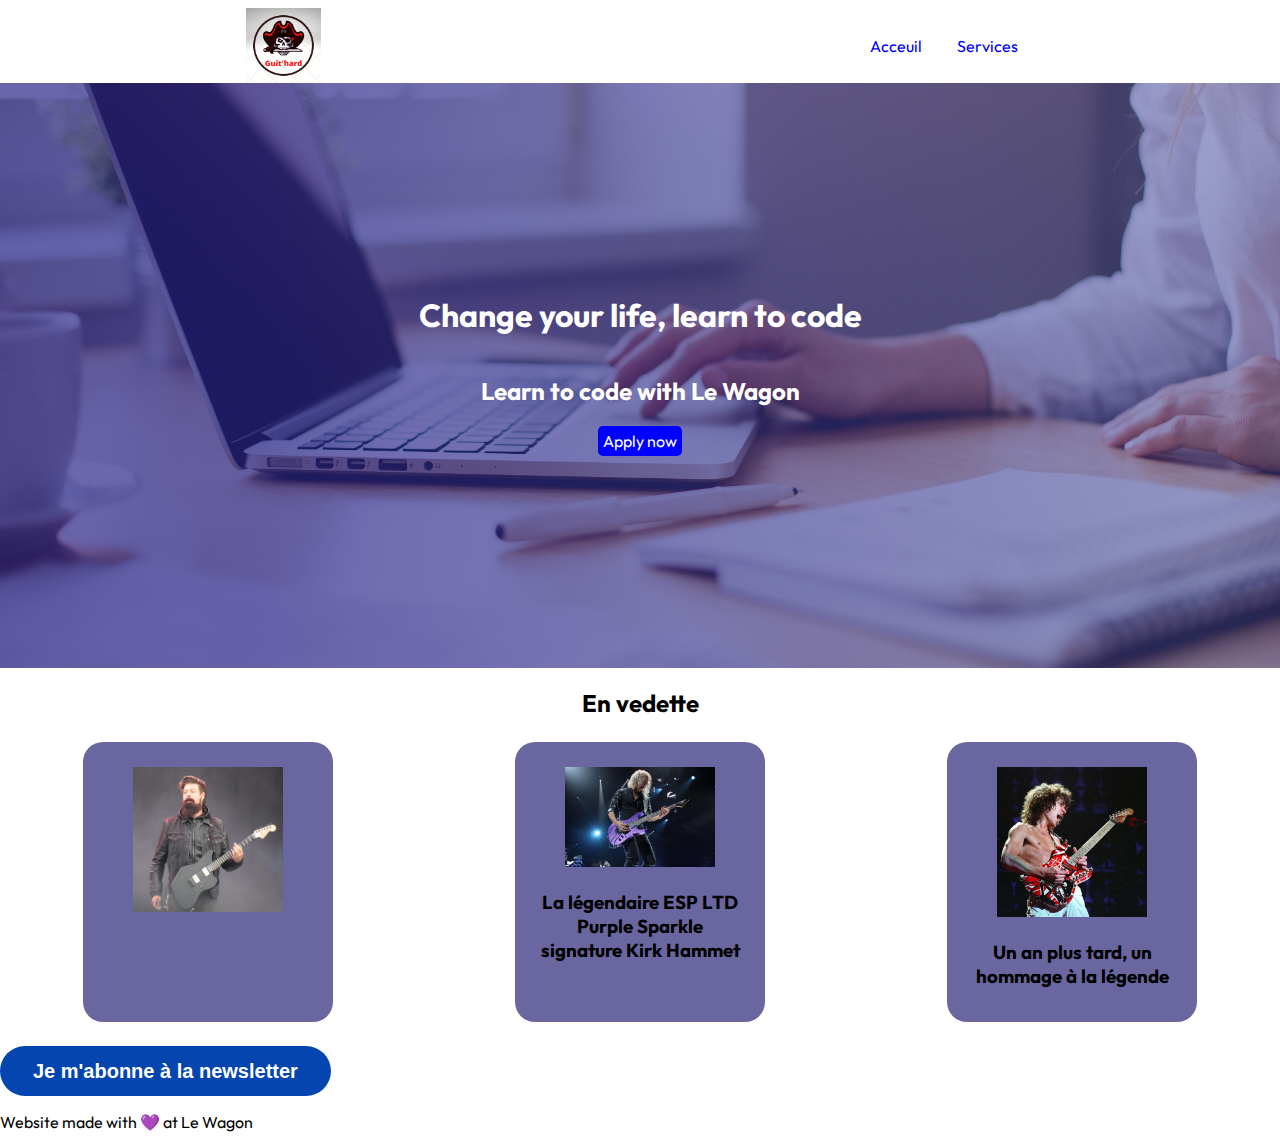
<file: index.html>
<!DOCTYPE html>
<html lang="en">
<head>
	<meta charset="UTF-8">
	<meta name="viewport" content="width=device-width, initial-scale=1.0">
	<title>Document</title>
	<link rel="stylesheet" href="styles/style.css">
</head>
<body>
	<div class="navbarre">
		<img src="image/Logosite.png" alt="">
		<ul class="nav-menu">
			<li class="nav-item">
				<a href="index.html">Acceuil</a>
			</li>
			<li class="nav-item">
				<a href="Services.html">Services</a>
			</li>
		</ul>
		
	</div>
<div class="banner">
	<h1>
		Change your life, learn to code
	</h1>
	<h2>
		Learn to code with Le Wagon
	</h2>
	<a href="#" class="button">Apply now</a>
</div>

<div>
<h2>En vedette</h2>
<div class="cards">
	<div class="card">
		<img src="image/jamesroot1.jpeg" alt="">
		<h3></h3>
	</div>

	<div class="card">
		<img src="image/kh.jpeg" alt="">
		<h3>La légendaire ESP LTD Purple Sparkle signature Kirk Hammet</h3>
	</div>

	<div class="card">
		<img src="image/evhf.jpeg" alt="">
		<h3>Un an plus tard, un hommage à la légende</h3>
	</div>
</div>

</div>

<div>
	<button data-tf-popup="SCiQHrjW" style="all:unset;font-family:Helvetica,Arial,sans-serif;display:inline-block;max-width:100%;white-space:nowrap;overflow:hidden;text-overflow:ellipsis;background-color:#0445AF;color:#FFFFFF;font-size:20px;border-radius:25px;padding:0 33px;font-weight:bold;height:50px;cursor:pointer;line-height:50px;text-align:center;margin:0;text-decoration:none;">Je m'abonne à la newsletter</button><script src="//embed.typeform.com/next/embed.js"></script>
	<p>Website made with 💜 at Le Wagon</p>
</div>
</body>
</html>
</file>
<file: styles/style.css>
@import url(buttons.css);
@import url(banner.css);
@import url(cards.css);
@import url(navbarre.css);
@import url('https://fonts.googleapis.com/css2?family=Outfit&display=swap');


h1{
	margin-top: 0;

}

h2{
	text-align: center;
}

body{
	margin: 0;
	font-family: 'Outfit', sans-serif;
}

a{
	text-decoration: none;
}
</file>
